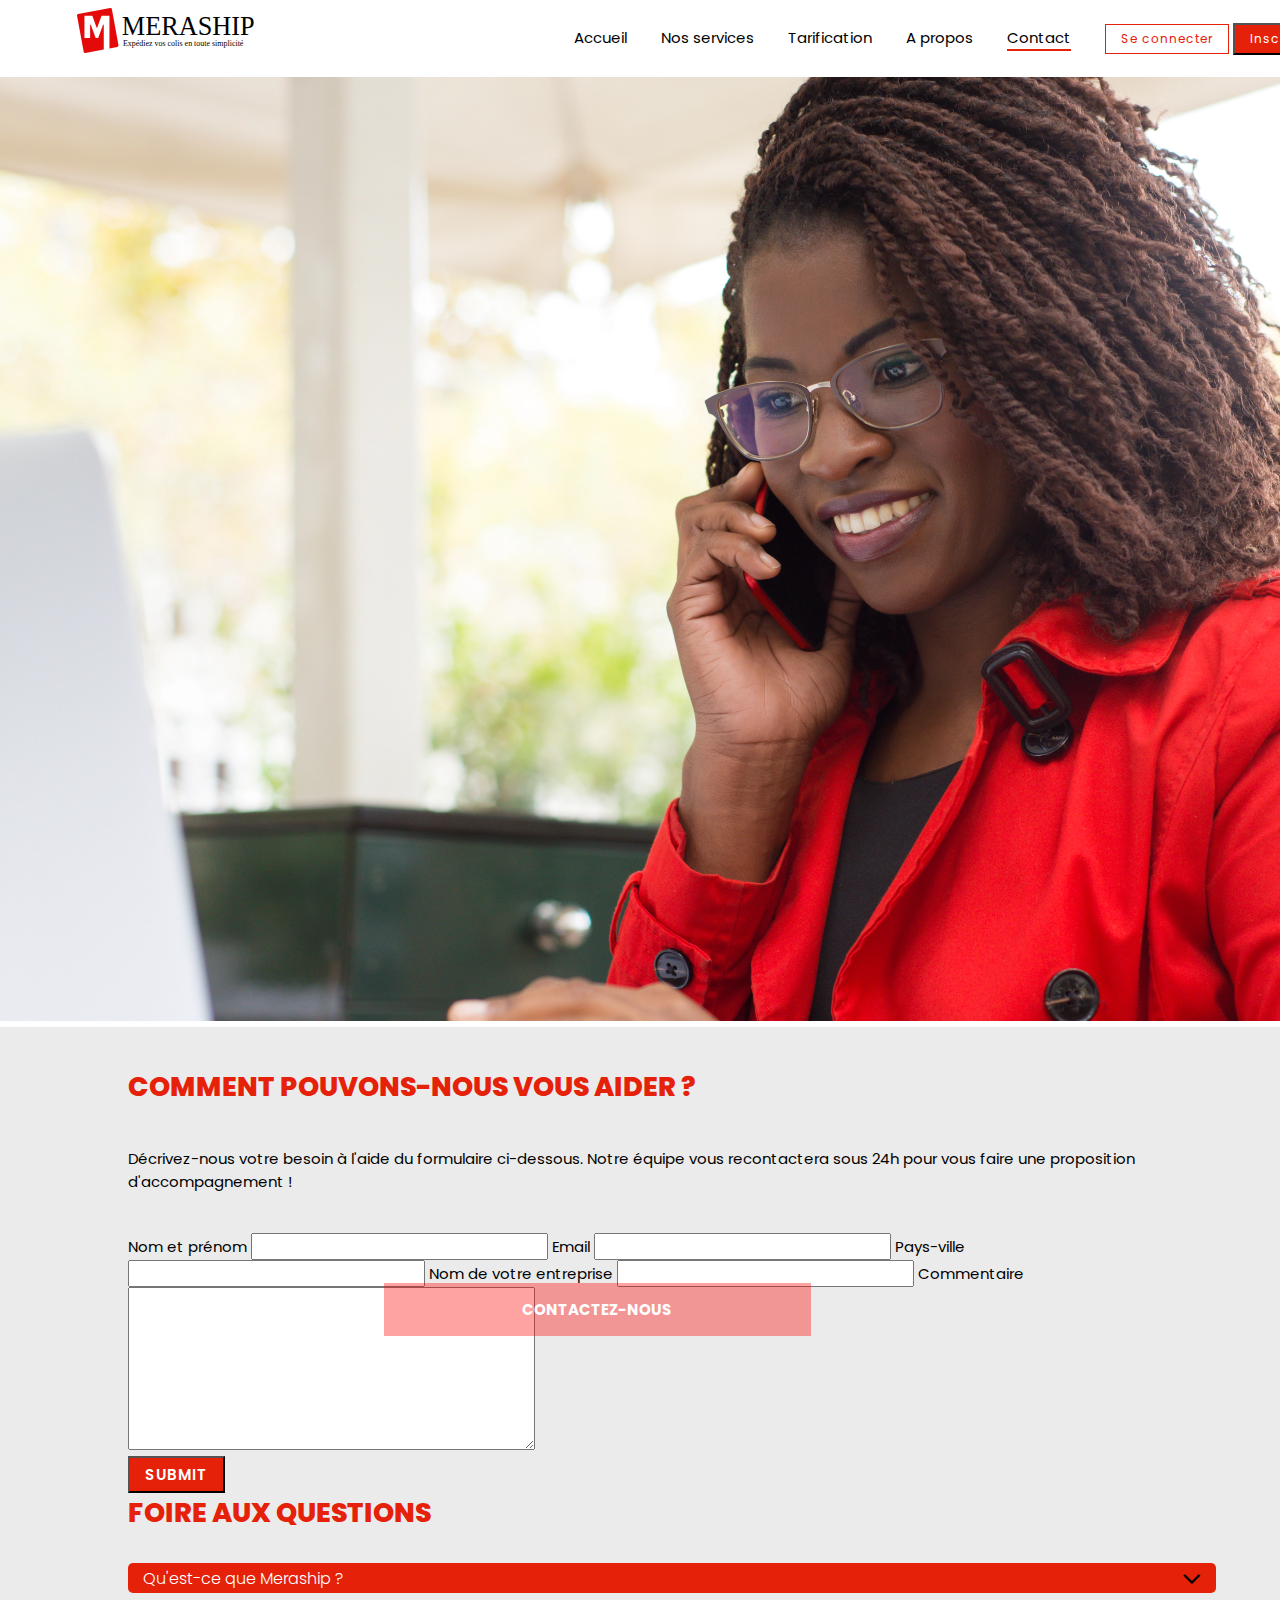
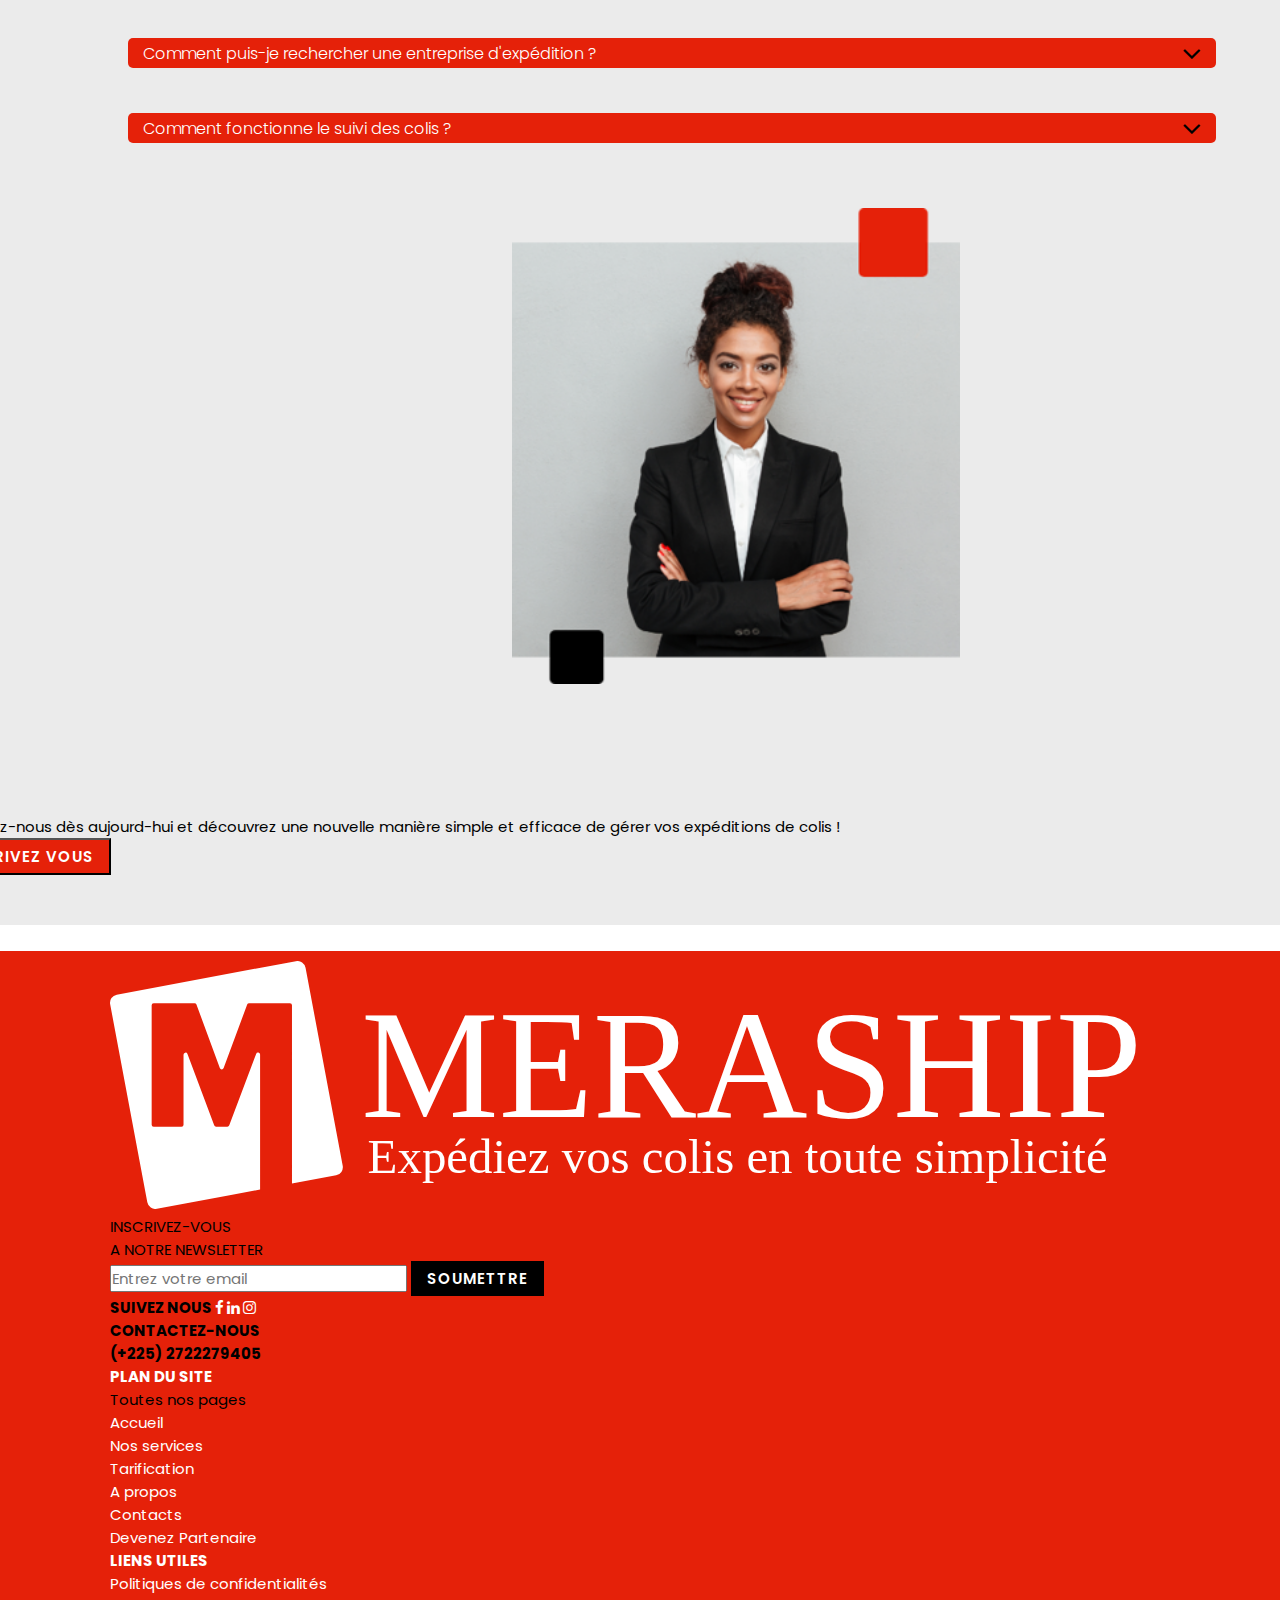
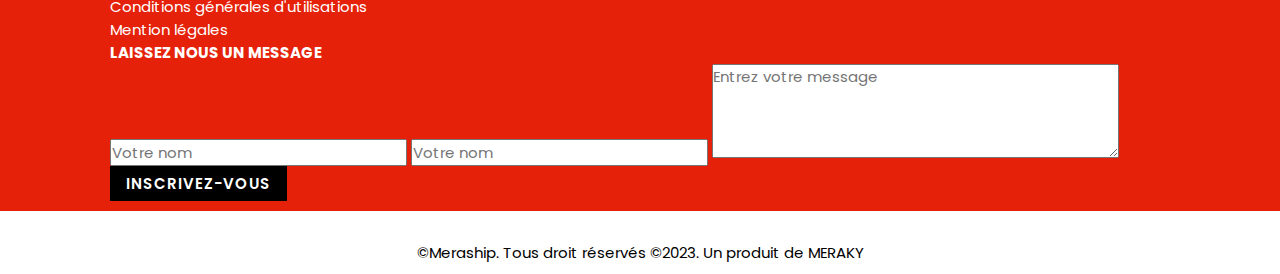
<file: html/contact.html>
<!DOCTYPE html>
<html lang="en">
 <head>
    <meta charset="UTF-8">
    <meta name="viewport" content="width=device-width, initial-scale=1.0">
    
    <!-- Lien bootstrap -->
    <link href="https://cdn.jsdelivr.net/npm/bootstrap@5.3.1/dist/css/bootstrap.min.css" rel="stylesheet" integrity="sha384-4bw+/aepP/YC94hEpVNVgiZdgIC5+VKNBQNGCHeKRQN+PtmoHDEXuppvnDJzQIu9" crossorigin="anonymous">
    
    <!-- Lien font-awesome -->
    <link rel="stylesheet" href="../font-awesome-4.7.0/css/font-awesome.css">
    
    <!-- Fichier css -->
    <link rel="stylesheet" href="../css/style.css">
    
    <!-- Liens des polices -->
    <link rel="preconnect" href="https://fonts.googleapis.com">
    <link rel="preconnect" href="https://fonts.gstatic.com" crossorigin>
    <link href="https://fonts.googleapis.com/css2?family=Poppins:ital,wght@0,200;0,500;0,700;1,100;1,400;1,600;1,800;1,900&display=swap" rel="stylesheet">
    <title>MERASHIP | CONTACT</title>
</head>
<body>

    <div class="">
        <section class="header">
            <!-- Menu de navigation -->
            <nav>
                <a href="../index.html">
                    <img class="logo" src="../img/accueil/logo1_meraship.svg" alt="">
                </a>
                <input type="checkbox" id="check">
                <label for="check" class="icons">
                    <i class="fa fa-bars" id="menu-icon"></i>
                    <i class="fa fa-times" id="close-icon"></i>
                </label>
                <div class="nav-links" id="navLinks">
                    <ul>
                        <li class="active"><a href="../index.html">Accueil</a></li>
                        <li><a href="services.html" >Nos services</a></li>
                        <li><a href="tarification.html">Tarification</a></li>
                        <li><a href="apropos.html">A propos</a></li>
                        <li><a href="contact.html" class="active">Contact</a></li>
                        <li>
                            <button class="btn btn-connexion">Se connecter</button>
                            <button class="btn btn-inscription">Inscription</button>
                        </li>
                    </ul>
                    
                </div>
            </nav>
            
            <!-- Fin de menu de navigation -->
        </section>
    
        <!-- Partie 1: image -->
        <section class="contact-photo">
            <div class="row home-image">
                <img src="../img/contact/photo1.png" alt="">
                <h1 class="image-text">CONTACTEZ-NOUS</h1>
            </div>
        </section>
    
        <!-- Partie 2: body -->
        <section class="image-fond">
            <div class="row bg-gris ">
                <div class="row contenu-text1">
                    <div class="col-lg-4 col-md-8 col-sm-12 ">
                        <h2 class="text-rouge">COMMENT POUVONS-NOUS VOUS AIDER ?</h2>
                    </div>
                </div>
                <div class="row contenu-text1">
                    <div class="col-lg-6 col-md-8 col-sm-12">
                        <p class="">
                            Décrivez-nous votre besoin à l'aide du formulaire ci-dessous. 
                            Notre équipe vous recontactera sous 24h pour vous faire une proposition d'accompagnement !
                        </p>
                    </div>
                </div>
                <div class="row contenu-text1">
                    <div class="col-lg-6 col-md-6 col-sm-12">
                        <form class="form-group" action="">
                            <label class="form-label" for="">Nom et prénom</label>
                            <input type="text" class="form-control">
    
                            <label class="mt-4" for="">Email</label>
                            <input type="text" class="form-control">
    
                            <label class="mt-4" for="">Pays-ville</label>
                            <input type="text" class="form-control">
    
                            <label class="mt-4" for="">Nom de votre entreprise</label>
                            <input type="text" class="form-control">
    
                            <label class="mt-4" for="">Commentaire</label>
                            <textarea class="form-control" name="" id="" cols="30" rows="7"></textarea>
                            <div class="btn-box">
                                <button type="submit" value="submit" class="btn btn-red mt-4 mb-5" name="" > SUBMIT</button>
                            </div>
                        </form>
                    </div>
                    <div class="col-lg-6 col-sm-12 col-md-6">
                        <div class="row mt-3">
                            <h2 class="text-rouge">Foire aux questions</h2>
                            
                            <div class="faq">
                                <div class="question">
                                    <h3>Qu'est-ce que Meraship ?</h3>
                                    <i class="fa fa-angle-down fa-2x"></i>
                                </div>
                                <div class="answer">
                                    <p>
                                        Mérachip est une plateforme en ligne qui facilite la mise en 
                                        relation entre les personnes à la recherche d'une entreprise d'expédition de colis
                                        et les entreprises spécialisé dans ce domaine. Nous vous aidons à trouver la meilleure 
                                        entreprise pour vos besoins spécifiques, en vous permettant de comparer les tarifs. 
                                    </p>
                                </div>
                            </div>
                    
                            <div class="faq">
                                <div class="question">
                                    <h3>Comment puis-je rechercher une entreprise d'expédition ? </h3>
                                    <i class="fa fa-angle-down fa-2x"></i>
                                </div>
                                <div class="answer">
                                    <p>
                                        Mérachip est une plateforme en ligne qui facilite la mise en 
                                        relation entre les personnes à la recherche d'une entreprise d'expédition de colis
                                        et les entreprises spécialisé dans ce domaine. Nous vous aidons à trouver la meilleure 
                                        entreprise pour vos besoins spécifiques, en vous permettant de comparer les tarifs. 
                                    </p>
                                </div>
                            </div>
                    
                            <div class="faq">
                                <div class="question">
                                    <h3>Comment fonctionne le suivi des colis ?</h3>
                                    <i class="fa fa-angle-down fa-2x"></i>
                                </div>
                                <div class="answer">
                                    <p>
                                        Mérachip est une plateforme en ligne qui facilite la mise en 
                                        relation entre les personnes à la recherche d'une entreprise d'expédition de colis
                                        et les entreprises spécialisé dans ce domaine. Nous vous aidons à trouver la meilleure 
                                        entreprise pour vos besoins spécifiques, en vous permettant de comparer les tarifs. 
                                    </p>
                                </div>
                            </div>
                        </div>
                    </div>
                </div>
            </div>
        </section>
    <!--Partie 7:  Notre pied de page -->
    <footer class="footer" >
        <!-- Premier footer -->
        <div class="row first-footer bg-gris">
            <div class="col-lg-6 col-md-6">
                <img src="../img/accueil/footer.png" alt="">
            </div>
            <div class="col-lg-4 col-md-5 contenu">
                <p class="">Rejoignez-nous dès aujourd-hui et découvrez une nouvelle manière simple et efficace de gérer vos expéditions de colis !</p>
                <p><button class="btn btn-red">Inscrivez vous</button></p>
            </div>
        </div>

        <!-- Deuxième footer -->
        <div class="row bg-red ">
            <div class="contenu-text row">
                <!-- Première colonne -->
                <div class="col-xl-3 col-lg-3 col-md-6 col-sm-6">
                    <div class="row">
                        <div class="">
                            <a href="../index.html">
                                <img src="../img/accueil/logo2_meraship.svg" alt="" width="100%">
                            </a>
                        </div>
                        <div class="mt-5 text-white">
                            <p>INSCRIVEZ-VOUS <br>A NOTRE NEWSLETTER</p>
                        </div>
                        <div class="row">
                            <form action="">
                                <input class="form-control form-group" type="text" placeholder="Entrez votre email">
                                <button class="mt-2 btn btn-black">SOUMETTRE</button>
                            </form>
                        </div>
                        <div class="row mt-3 text-white">
                            <div>
                                <h6>SUIVEZ NOUS  
                                    <a href=""><i class="fa fa-brands rounded-circle fa-facebook"></i></a>
                                    <a href=""><i class="fa fa-brands rounded-circle fa-linkedin"></i></a>
                                    <a href=""><i class=" fa fa-brands rounded-circle fa-instagram"></i></a>
                                    </br>
                                    CONTACTEZ-NOUS</br>
                                    <h5>(+225) 2722279405</h5>
                                </h6>
                            </div>
                        </div>
                    </div>
                </div>

                <!-- Deuxième colonne -->
                <div class="col-xl-3 col-lg-3 col-md-6 col-sm-6 px-5 text-white plan-site">
                    <div class="row">
                        <h2>Plan du site</h2>
                        <p>Toutes nos pages</p>
                    </div>
                    <div class="row">
                        <p>
                            <a href="../index.html">Accueil</a> <br> 
                            <a href="services.html">Nos services</a> <br> 
                            <a href="tarification.html">Tarification</a> <br>
                            <a href="apropos.html">A propos</a> <br>
                            <a href="contact.html">Contacts</a> <br> 
                            <a href="">Devenez Partenaire </a>
                        </p>
                    </div>
                    
                </div>

                <!-- Troisième colonne -->
                <div class="col-xl-3 col-lg-3 col-md-6 col-sm-6 ">
                    <div class="row">
                        <h2>Liens Utiles</h2>
                    </div>
                    
                    <div class="row mt-5">
                        <p><a href="">Politiques de confidentialités</a> <br>
                            <a href="">Conditions générales d'utilisations</a> <br> 
                            <a href="">Mention légales</a>
                        </p>
                    </div>
                </div>

                <!-- Cinquième colonne -->
                <div class="col-xl-3 col-lg-3 col-md-6 col-sm-6">
                    <div class="row">
                        <h2>Laissez nous un message</h2>
                    </div>
                    <div class="row">
                        <form action="">
                            <input type="text" placeholder="Votre nom" class="form-control form-group">
                            <input type="text" placeholder="Votre nom" class="form-control form-group mt-2">
                            <textarea name="" id="" cols="30" rows="4" placeholder="Entrez votre message" class="form-control form-group mt-2"></textarea>
                            <button class="btn btn-black mt-3">Inscrivez-vous</button>
                        </form>
                    </div>
                </div>
            </div>
        </div>

        <!-- Troisième footer -->
        <div class="row three-footer">
            <div class="col-12">
                <p> &copy;Meraship. Tous droit réservés &copy;2023. Un produit de MERAKY</p>
            </div>
        </div>
    </footer>
    </div>
    <script src="../js/app.js"></script>
</body>
</html>
</file>
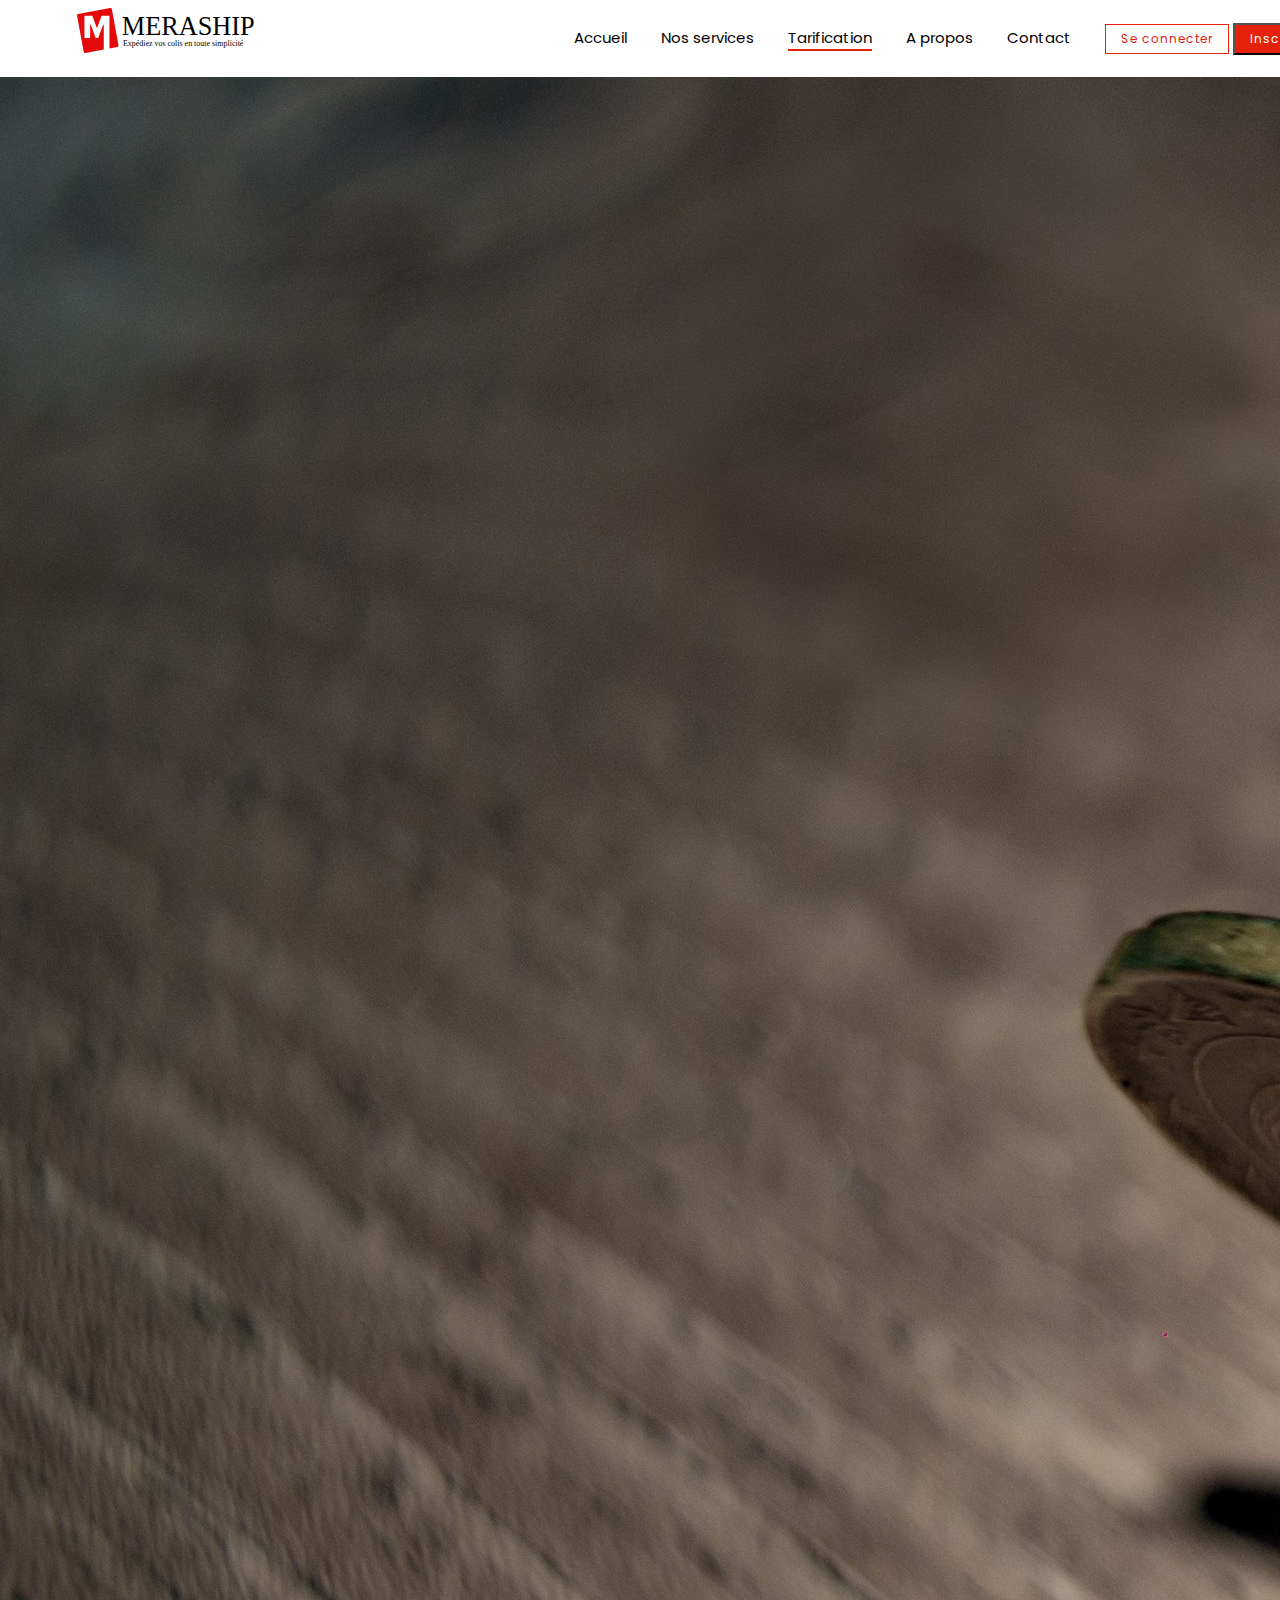
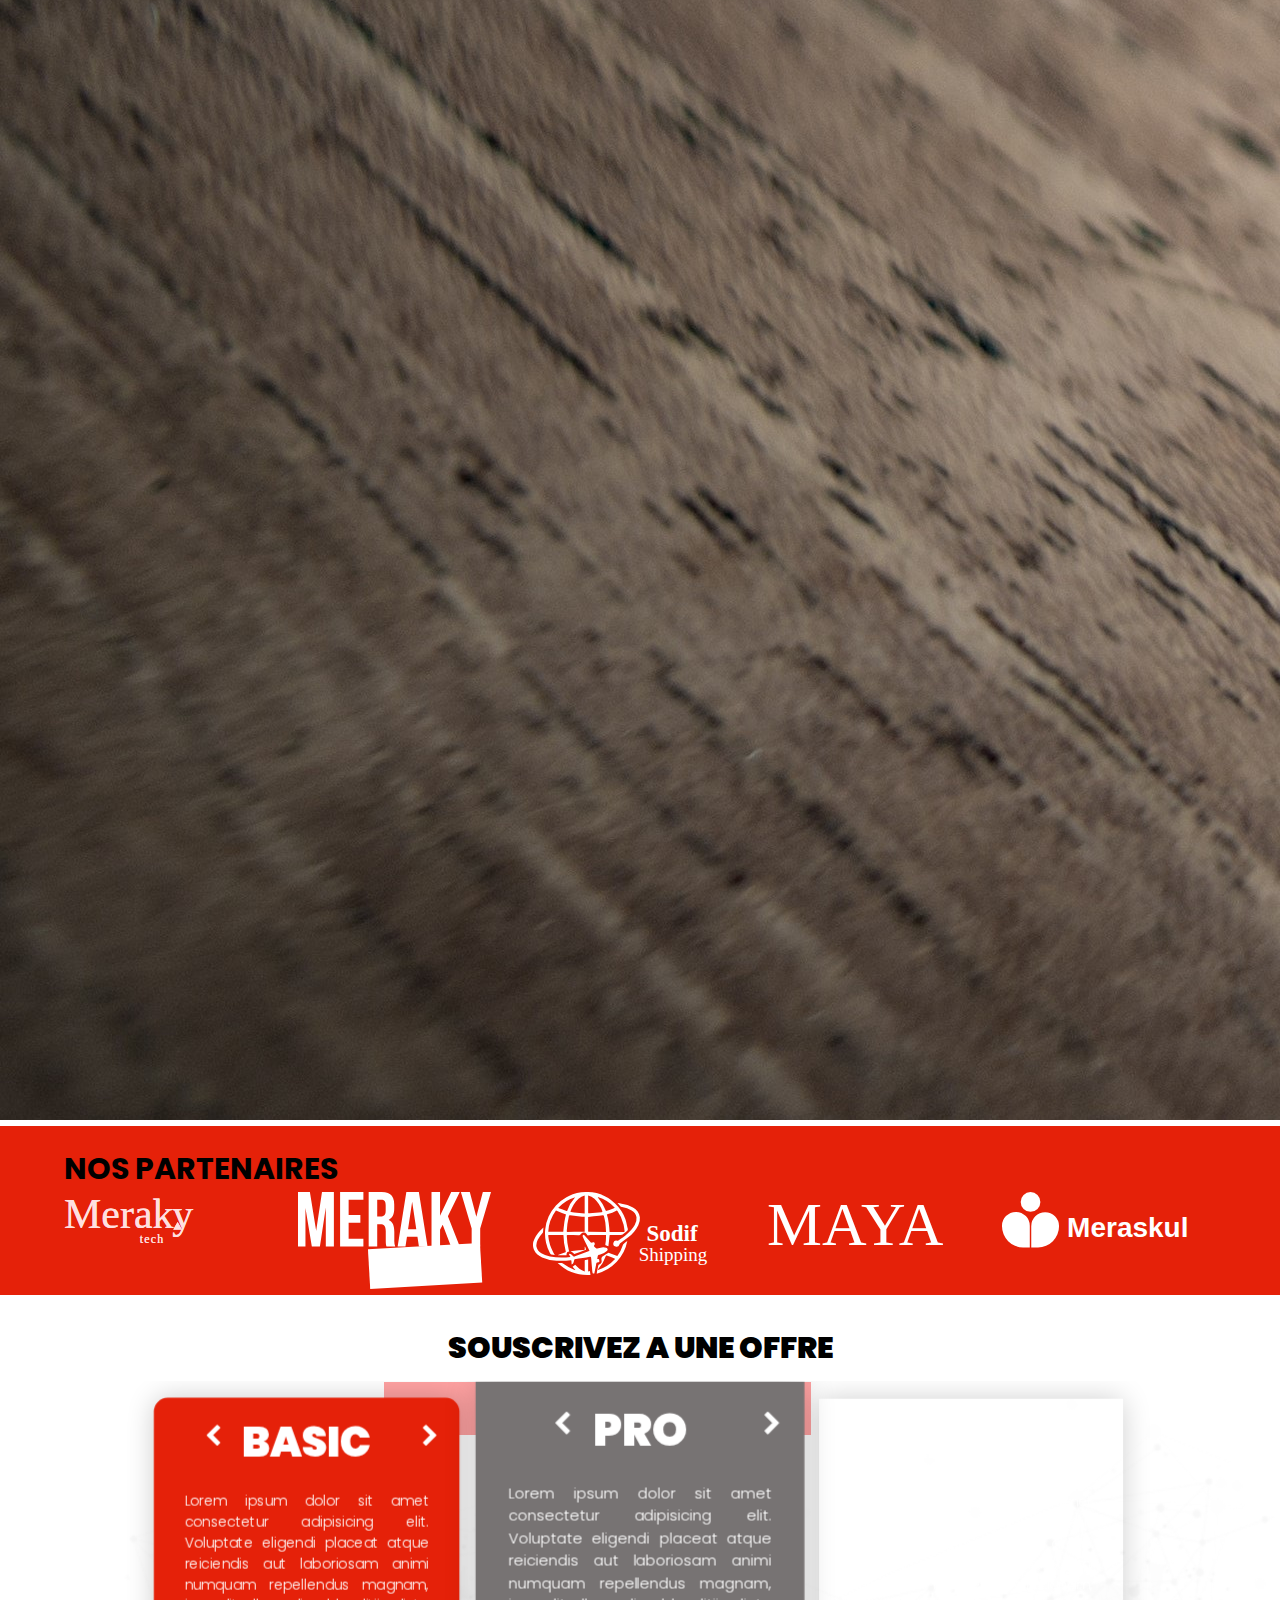
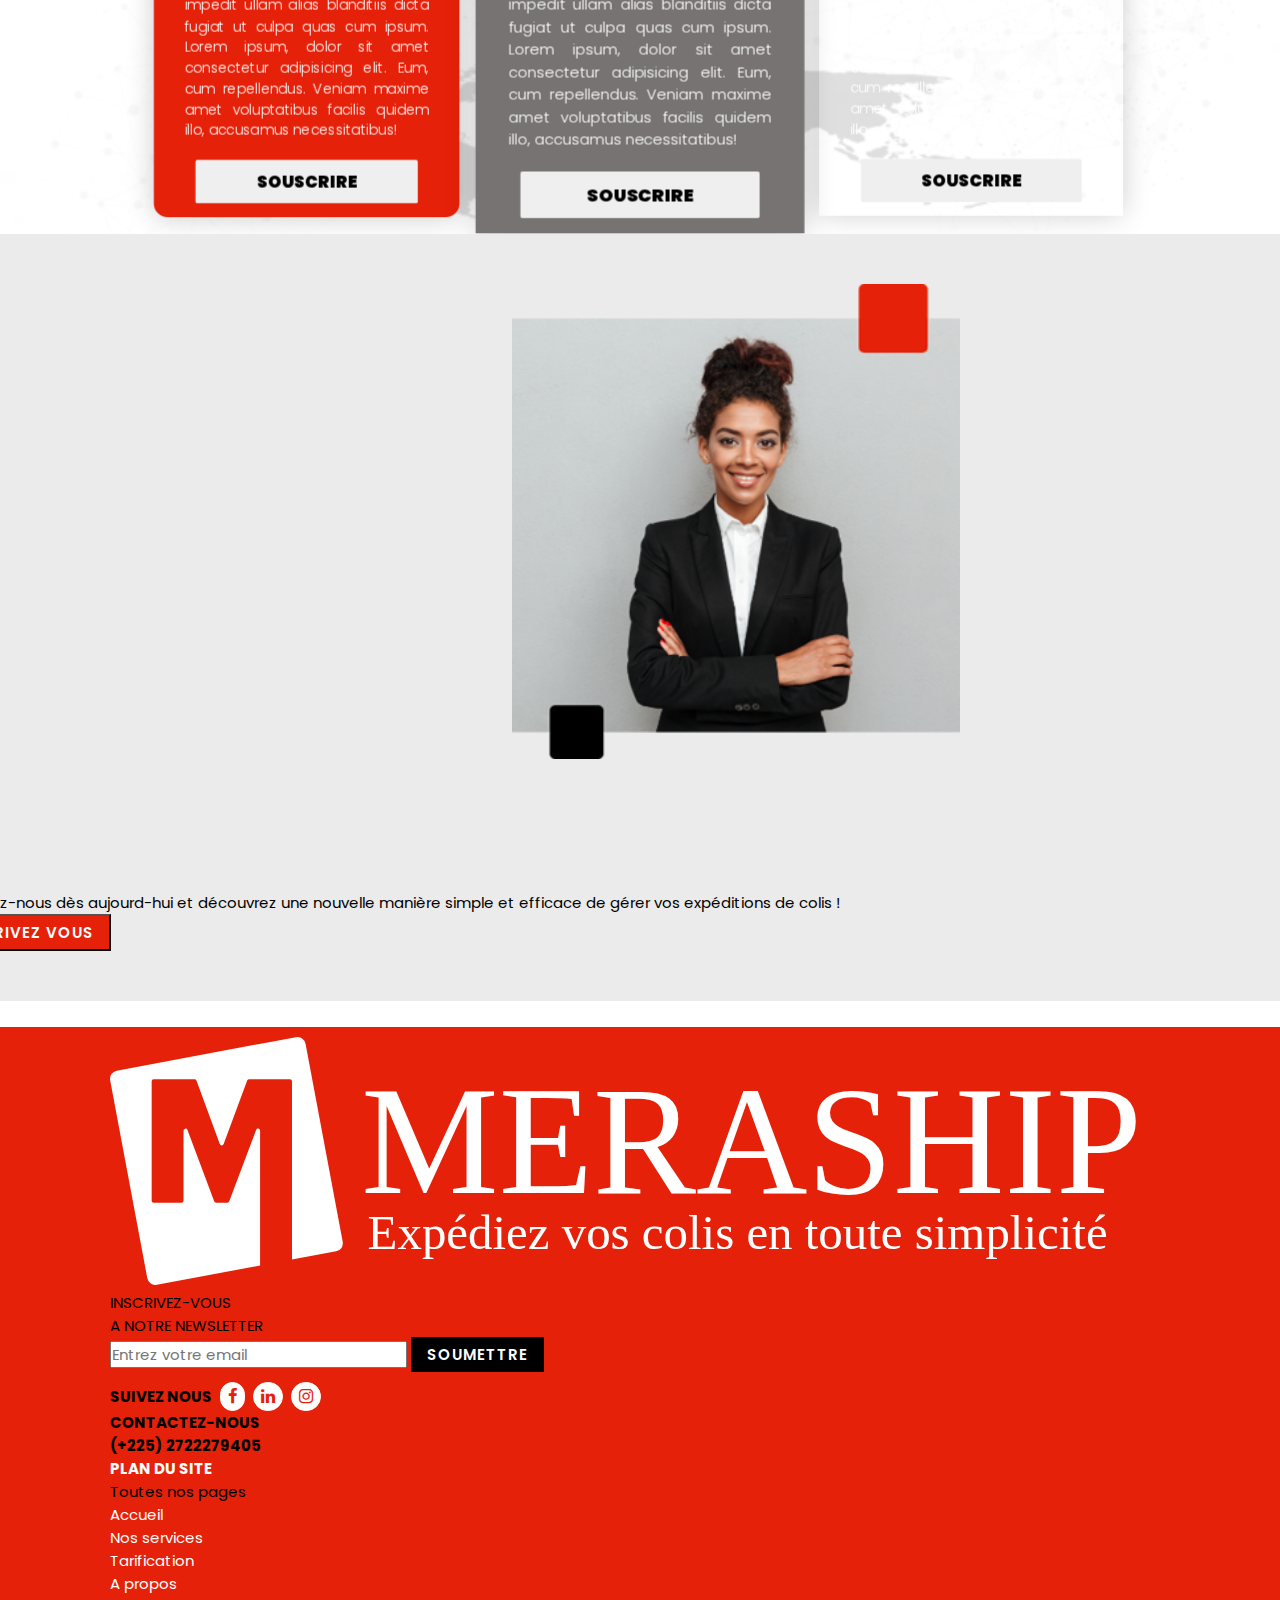
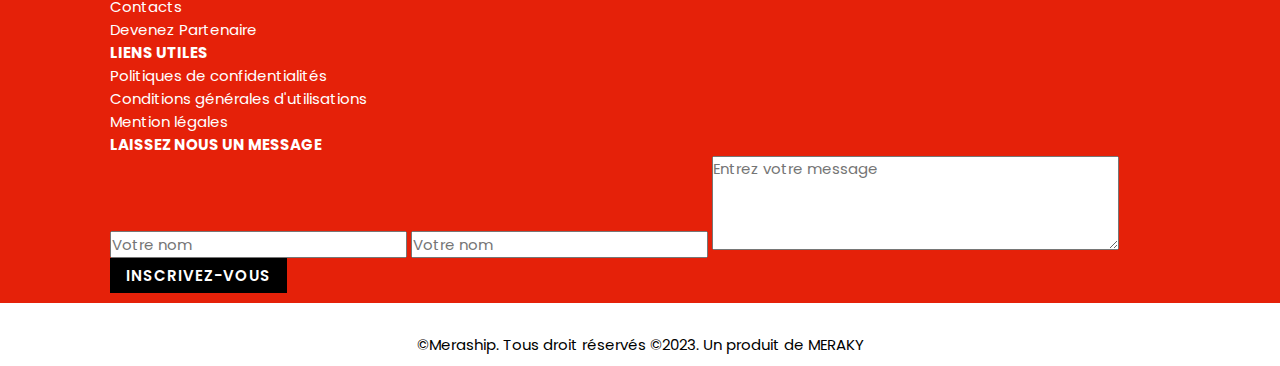
<file: html/tarification.html>
<!DOCTYPE html>
<html lang="en">
<head>
    <head>
        <meta charset="UTF-8">
        <meta name="viewport" content="width=device-width, initial-scale=1.0">

        <!-- Link Swiper's CSS -->
        <link rel="stylesheet" href="https://cdn.jsdelivr.net/npm/swiper@10/swiper-bundle.min.css" />

        
        <!-- Lien bootstrap -->
        <link href="https://cdn.jsdelivr.net/npm/bootstrap@5.3.1/dist/css/bootstrap.min.css" rel="stylesheet" integrity="sha384-4bw+/aepP/YC94hEpVNVgiZdgIC5+VKNBQNGCHeKRQN+PtmoHDEXuppvnDJzQIu9" crossorigin="anonymous">
        
        <!-- Lien font-awesome -->
        <link rel="stylesheet" href="../font-awesome-4.7.0/css/font-awesome.css">
        
        <!-- Fichier css -->
        <link rel="stylesheet" href="../css/style.css">
        
       <title>MERASHIP | TARIFICATION</title>
    </head>
    <body>
        <section class="header">
            <!-- Menu de navigation -->
            <nav>
                <a href="../index.html">
                    <img class="logo" src="../img/accueil/logo1_meraship.svg" alt="">
                </a>
                <input type="checkbox" id="check">
                <label for="check" class="icons">
                    <i class="fa fa-bars" id="menu-icon"></i>
                    <i class="fa fa-times" id="close-icon"></i>
                </label>
                <div class="nav-links" id="navLinks">
                    <ul>
                        <li class="active"><a href="../index.html">Accueil</a></li>
                        <li><a href="services.html" >Nos services</a></li>
                        <li><a href="tarification.html" class="active">Tarification</a></li>
                        <li><a href="apropos.html">A propos</a></li>
                        <li><a href="contact.html">Contact</a></li>
                        <li>
                            <button class="btn-box btn-connexion tc-red btn">Se connecter</button>
                            <button class="btn-inscription btn">Inscription</button>
                        </li>
                    </ul>
                    
                </div>
            </nav>
            <!-- Fin de menu de navigation -->
        </section>
    
        <!-- Partie 1: image -->
        <section class="contact-photo">
            <div class="row home-image">
                <img src="../img/tarif/argent.jpg" alt="">
                <h1 class="image-text">NOS TARIFS</h1>
            </div>
        </section>

        <!-- Partie 2: body -->
        <section class="">
            <div class="row bg-red-partenaires ">
                <div class="col-lg-3 col-sm-12 text-white partenaire">
                    <h3>Nos partenaires</h3>
                </div>
                <div class="col-lg-9 col-sm-12 partenaire">
                    <div class="partenaires-meraship">
                        <a href=""><img src="../img/services/meraky-tech.svg" alt=""></a>
                        <a href=""><img src="../img/services/meraky.svg" alt=""></a>
                        <a href=""><img src="../img/services/sodif.svg" alt=""></a>
                        <a href=""><img src="../img/services/maya.svg" alt=""></a>
                        <a href=""><img src="../img/services/meraskul.svg" alt=""></a>
                    </div>
                </div>
            </div>
        </section>

        <section>
            <div class="row three-footer">
                <h4 class="p-5 text-black">SOUSCRIVEZ A UNE OFFRE</h4>
            </div>
        </section>

        <section class="swiper mySwiper image-fond mb-5">
            <div class="swiper-wrapper">
                <div class="card card-tarif swiper-slide bg-red">
                    <div class="card-title">
                        <h1>Basic</h1>
                        <i id="slide-left" class="fa fa-chevron-left"></i>
                        <i id="slide-right" class="fa fa-chevron-right"></i>
                    </div>
            
                    <div class="card-content">
                        <p class="card-text">
                            Lorem ipsum dolor sit amet consectetur adipisicing elit. 
                            Voluptate eligendi placeat atque reiciendis aut laboriosam animi numquam repellendus magnam,
                            impedit ullam alias blanditiis dicta fugiat ut culpa quas cum ipsum.
                            Lorem ipsum, dolor sit amet consectetur adipisicing elit. Eum, cum repellendus. Veniam maxime amet voluptatibus facilis quidem illo, accusamus necessitatibus!
                        </p>
                        <button class="card-btn">Souscrire</button>
                    </div>
                </div>

                <div class="card swiper-slide bg-gray">
                    <div class="card-title">
                        <h1>Pro</h1>
                        <i id="slide-left" class="fa fa-chevron-left"></i>
                        <i id="slide-right" class="fa fa-chevron-right"></i>
                    </div>
            
                    <div class="card-content">
                        <p class="card-text">
                            Lorem ipsum dolor sit amet consectetur adipisicing elit. 
                            Voluptate eligendi placeat atque reiciendis aut laboriosam animi numquam repellendus magnam,
                            impedit ullam alias blanditiis dicta fugiat ut culpa quas cum ipsum.
                            Lorem ipsum, dolor sit amet consectetur adipisicing elit. Eum, cum repellendus. Veniam maxime amet voluptatibus facilis quidem illo, accusamus necessitatibus!
                        </p>
                        <button class="card-btn">Souscrire</button>
                    </div>
                </div>

                <div class="card swiper-slide bg-dark">
                    <div class="card-title">
                        <h1>Premium</h1>
                        <i id="slide-left" class="fa fa-chevron-left"></i>
                        <i id="slide-right" class="fa fa-chevron-right"></i>
                    </div>
            
                    <div class="card-content">
                        <p class="card-text">
                            Lorem ipsum dolor sit amet consectetur adipisicing elit. 
                            Voluptate eligendi placeat atque reiciendis aut laboriosam animi numquam repellendus magnam,
                            impedit ullam alias blanditiis dicta fugiat ut culpa quas cum ipsum.
                            Lorem ipsum, dolor sit amet consectetur adipisicing elit. Eum, cum repellendus. Veniam maxime amet voluptatibus facilis quidem illo, accusamus necessitatibus!
                        </p>
                        <button class="card-btn">Souscrire</button>
                    </div>
                </div>

            </div>
        </section>

    <!--Partie 7:  Notre pied de page -->
    <footer class="footer" >
        <!-- Premier footer -->
        <div class="row first-footer bg-gris">
            <div class="col-lg-6 col-md-6">
                <img src="../img/accueil/footer.png" alt="">
            </div>
            <div class="col-lg-4 col-md-5 contenu">
                <p class="">Rejoignez-nous dès aujourd-hui et découvrez une nouvelle manière simple et efficace de gérer vos expéditions de colis !</p>
                <p><button class="btn btn-red" >Inscrivez vous</button></p>
            </div>
        </div>

        <!-- Deuxième footer -->
        <div class="row bg-red ">
            <div class="contenu-text row">
                <!-- Première colonne -->
                <div class="col-xl-3 col-lg-3 col-md-6 col-sm-6 text-white">
                    <div class="row">
                        <div class="">
                            <a href="index.html">
                                <img src="../img/accueil/logo2_meraship.svg" alt="" width="100%">
                            </a>
                        </div>
                        <div class="mt-5">
                            <p>INSCRIVEZ-VOUS <br>A NOTRE NEWSLETTER</p>
                        </div>
                        <div class="row">
                            <form action="">
                                <input class="form-control form-group" type="text" placeholder="Entrez votre email">
                                <button class="btn mt-2 btn-black ">SOUMETTRE</button>
                            </form>
                        </div>
                        <div class="row mt-3">
                            <div>
                                <h6>SUIVEZ NOUS  
                                    <a href=""><i class="fa social-icon fa-brands fa-facebook"></i></a>
                                    <a href=""><i class="fa social-icon fa-brands fa-linkedin"></i></a>
                                    <a href=""><i class=" fa social-icon fa-brands fa-instagram"></i></a>
                                    </br>
                                    CONTACTEZ-NOUS</br>
                                    <h5>(+225) 2722279405</h5>
                                </h6>
                            </div>
                        </div>
                    </div>
                </div>

                <!-- Deuxième colonne -->
                <div class="col-xl-3 col-lg-3 col-md-6 col-sm-6 px-5 text-white plan-site">
                    <div class="row">
                        <h2>Plan du site</h2>
                        <p>Toutes nos pages</p>
                    </div>
                    <div class="row">
                        <p>
                            <a href="../index.html">Accueil</a> <br> 
                            <a href="services.html">Nos services</a> <br> 
                            <a href="tarification.html">Tarification</a> <br>
                            <a href="apropos.html">A propos</a> <br>
                            <a href="contact.html">Contacts</a> <br> 
                            <a href="">Devenez Partenaire </a>
                        </p>
                    </div>
                    
                </div>

                <!-- Troisième colonne -->
                <div class="col-xl-3 col-lg-3 col-md-6 col-sm-6 ">
                    <div class="row">
                        <h2>Liens Utiles</h2>
                    </div>
                    
                    <div class="row mt-5">
                        <p><a href="">Politiques de confidentialités</a> <br>
                            <a href="">Conditions générales d'utilisations</a> <br> 
                            <a href="">Mention légales</a>
                        </p>
                    </div>
                </div>

                <!-- Cinquième colonne -->
                <div class="col-xl-3 col-lg-3 col-md-6 col-sm-6">
                    <div class="row">
                        <h2>Laissez nous un message</h2>
                    </div>
                    <div class="row">
                        <form action="">
                            <input type="text" placeholder="Votre nom" class="form-control form-group">
                            <input type="text" placeholder="Votre nom" class="form-control form-group mt-2">
                            <textarea name="" id="" cols="30" rows="4" placeholder="Entrez votre message" class="form-control form-group mt-2"></textarea>
                            <button class="btn mt-3 btn-black">Inscrivez-vous</button>
                        </form>
                    </div>
                </div>

            </div>
            
        </div>

        <!-- Troisième footer -->
        <div class="row three-footer">
            <div class="col-12">
                <p> &copy;Meraship. Tous droit réservés &copy;2023. Un produit de MERAKY</p>
            </div>
        </div>
    </footer>
    
  <script src="../js/app.js"></script>

  <!-- Swiper JS -->
  <script src="https://cdn.jsdelivr.net/npm/swiper@10/swiper-bundle.min.js"></script>

  <!-- Initialize Swiper -->
  <script>
    var swiper = new Swiper(".mySwiper", {
      effect: "coverflow",
      grabCursor: true,
      centeredSlides: false,
      slidesPerView: "auto",
      coverflowEffect: {
        rotate: 0,
        stretch: 0,
        depth: 100,
        modifier: 1,
        slideShadows: false,
      },
      pagination: {
        el: ".swiper-pagination",
        clickable:true
      },
    });
  </script>

</body>
</html>
</file>
<file: css/style.css>
@import url('https://fonts.googleapis.com/css2?family=Poppins:ital,wght@0,100;0,200;0,300;0,400;0,500;0,700;0,800;0,900;1,200;1,300;1,500;1,600;1,700&display=swap');
html{
    scroll-behavior:smooth;
}

*{
    margin: 0;
    padding: 0;
    font-family:  'poppins', sans-serif;
    font-size: 15px;
}

:root{
    --color-gris: #EBEBEB;
    --color-black: #000000;
    --color-white:#FFFFFF;
    --color-red:#E52109;

}

.tc-red{
    color: var(--color-red);
}

.bg-red{
    background-color:var(--color-red);
}
.bg-gris{
    background-color:var(--color-gris);
}
.bgd-dark{
    background-color: var(--color-black)
}
.partner{
    background-color: var(--color-gris);
}
.partner-logo{
    display: grid;
    gap: 5%;
    grid-template-columns: repeat(5, 1fr);
    margin: 50px 0;
}

.partner-logo a img{
    width: 100%;
    object-fit: cover;
    margin-top: 30px;
}

/*Propriété générale du site
===================================== */
.top-down{
    position: relative;
    left: 90%;
    width: 40px;
    height: 40px;
    bottom: 10px;
    background: var(--color-white);
    border-radius: 5px;
    box-shadow: 1px 2px rgba(32, 31, 31, 0.5);
    padding-left: 8px;
    overflow: hidden;
    transition: .5s;
    cursor: pointer;
}  
.top-down i{
    font-size: 35px;
    color: var(--color-red);
    z-index: 10;
} 
/* 
.top-down::before{
    content: '';
    position: absolute;
    top: 0;
    left: 0;
    width: 0;
    height: 100%;
    color: var(--color-white);
    background-color: var(--color-black);
    z-index: 1;
}
.top-down:hover::before{
    width: 100%;
} */

.top-down:hover{
    color: var(--color-white);
}





/* .top-down:hover{
    background-color: rgba(21, 21, 21, 0.3);
    backdrop-filter:blur(20px);
    bottom: 30px;
} */

.btn{
    padding: 5px 15px;
    letter-spacing: 1px;
    position: relative;
    z-index: 1;
}

/*Les bouton de fond rouge et de text blanc*/
.btn-red{
    text-transform: uppercase;
    font-weight: 600;
    background-color: var(--color-red);
    color: var(--color-white);
}

.btn-red:hover{
    color: var(--color-red);
    border: 1px solid var(--color-red);
}

/*Les bouton de fond noir et de text blanc*/
.btn-black{
    text-transform: uppercase;
    font-weight: 600;
    background-color: var(--color-black);
    color: var(--color-white);
    border: 1px solid var(--color-black);
}

.btn-black:hover{
    border: 1px solid var(--color-black);
}

/*bouton inscription*/
.btn-inscription{
    background-color: var(--color-red);
    color: var(--color-white);
    font-size: 12px;
}

.btn-inscription:hover{
    color: var(--color-red);
    border: 1px solid var(--color-red);
}

/*bouton connexion*/
.btn-connexion{
    background-color: var(--color-white);
    color: var(--color-red);
    border: 1px solid #E52109;
    font-size: 12px;
}

.btn-connexion:hover{
    color: var(--color-white);
}
 
.btn-inscription::before,
.btn-red::before{
    content: '';
    position: absolute;
    top: 0;
    left: 0;
    width: 0;
    height: 100%;
    color: var(--color-red);
    background-color: var(--color-white);
    z-index: -2;
    border-radius: 4px;
    transition: .5s;
}

.btn-black::before{
    content: '';
    position: absolute;
    top: 0;
    left: 0;
    width: 0;
    height: 100%;
    border-radius: 5px;
    overflow: hidden;
    background-color: var(--color-white);
    color: var(--color-black);
    transition: .5s;
    z-index: -1;
}

.btn-connexion::before{
    content: '';
    position: absolute;
    top: 0;
    left: 0;
    width: 0;
    height: 100%;
    color: var(--color-white);
    background-color: var(--color-red);
    z-index: -2;
    border-radius: 4px;
    transition: .5s;
}

.btn:hover::before,
.btn-black:hover::before,
.btn-connexion:hover::before{
    width: 100%;
}

/*S'applique aux texts gras en rouge se trouvant sur les pages*/
.text-rouge{
    color: var(--color-red);
    font-weight: 800;
    text-transform: uppercase;
    font-size: 1.8em;
}

/*S'applique aux texts gras en noir se trouvant sur les pages*/
.text-black{
    color: var(--color-black);
    font-weight: 900;
    text-transform: uppercase;
    font-size: 2em;
}

/*Permet de centrer le text de tout le site*/
.contenu-text{
    padding: 10px 90px;
    margin: 20px;  
}
.contenu-text1{
    padding: 40px 5% 0px 10%;
}

@media (max-width:760px) {
    .contenu-text{
        padding: 10px 30px 20px 10px;
    }
    .contenu-text1{
        padding: 40px 5% 0px 10%;
    }
}
@media (min-width:2000px) {
    .contenu-text, .contenu-text1{
        padding: 2% 20% 0 20%;
    }
}

/*S'applique aux text de fond rouge se trouvant sur les images des pages services et contacts*/
.image-text{
    position: absolute;
    margin: 20% 30%;
    padding: 15px;
    text-transform: uppercase;
    color: var(--color-white);
    background-color: rgba(255, 0, 0, 0.363);
    text-align: center;
    font-weight: bolder;
    width: 31%;
}

.text-top{
    margin-top: 20%;
}

/*Page accueil de notre site
===================================== */

/*Menu de notre site*/
nav{
    display: flex;
    position: fixed;
    top: 0;
    left: 0;
    width: 100%;
    padding:0% 6%;
    align-items: center;
    justify-content: space-between;
    z-index: 100;
    background-color:var(--color-white);
    backdrop-filter: blur(50px);

}

/* Effet de transparence au déroulement du menu */
nav.sticky{
    background-color: rgba(254, 254, 254, .8);
}

/* Logo_meraship de notre menu */
nav .logo{
    width: 80%;
    margin-bottom: 10px;
}

.nav-links{
    flex: 1;
    text-align: right;
}

.nav-links ul li {
    list-style: none;
    display: inline-block;
    padding: 1.5rem 1rem;
}

@media (min-width: 2000px) {
    .nav-links ul li {
        padding: 2rem 3rem;
    }
}

.nav-links ul li a{
    color: black;
    text-decoration: none;
    font-size: 15px; 
}

.nav-links ul li a::after, 
.nav-links ul li a.active::after{
    content: '';
    width: 0;
    height: 2px;
    background-color: var(--color-red);
    display: block;
    margin: auto;
    transition: .5s;
}

.nav-links ul li a.active::after, 
.nav-links ul li a:hover::after{
    width: 100%;
}

/*S'applique aux icones du responsive du menu*/

#check{
    display: none;
}
.icons, #check{
    display: none;
    font-size: 1.8rem;
    cursor: pointer;
    position: absolute;
    right: 15%;
    top: 15px;
}


/*Responsivité du menu déroulant
===================================== */

/*Responsivité du menu déroulant*/

@media (max-width:1170px) {

    .icons{
        display: inline-block;
    }
    
    #check:checked~.icons #menu-icon,.icons #close-icon{
        display: none;
    }

    #check:checked~.icons #close-icon{
        display: inline-block;
    }

    .nav-links{
        width: 100%;
        height: 0;
        overflow: hidden;
        background-color: rgba(255, 255, 255, 0.99);
        backdrop-filter: blur(50px);
        position: absolute;
        top: 100%;
        left: 0;
        line-height: 0px;
        text-align: center;
        transition: .5s ease;        
    }

    .nav-links ul{
        padding: 25px;
    }

    #check:checked~.nav-links{
        height: 20em;
        z-index: 100;
    }

    nav img{
        margin-top: 20px;
    }
   
    .nav-links ul li {
        display: block;
        padding: 1rem 1rem;
        margin-bottom: 5px;
        line-height: 1px;
    }

    /* .nav-links ul li a{
        color: var(--color-white);
    } */

    .nav-links ul li a::after, 
    .nav-links ul li a.active::after{
       display: none;
    }

    .nav-links ul li a.active{
        color: var(--color-red);
       
    }    
}

@media all and (min-width: 800) and (max-width: 1300) {
    .nav-links ul li button{
        display: block;
        margin-left: 100px;
        margin-top: 16px;
        width: 150px;
    }
}

/******* Slide d'image ******/
/*Pour les elements de text*/
.carousel-caption{
    bottom: 60px;
    text-align: left;
    width: 50%;
}

.carousel-caption h1{

   font-size: 48px;
    text-transform: uppercase;
    font-weight: 900;
    letter-spacing: 1px;
    line-height: 75px;
    margin-top: 25px;
    background-color: rgba(255, 0, 0, 0.5);
    padding: 4px 10px;
}

.carousel-caption p{
    width: 70%;
    font-size: 15px;
    color: var(--color-black);
    text-shadow:1px 1px  rgb(223, 223, 223, .5);
    margin-top: 10px;
    margin-bottom: 40px;
    font-weight: 400;
}

.carousel-caption a{
    position: relative;
    background-color: red;
    color: white;
    padding: 15px 35px;
    font-size: 1.1em;
    font-weight: 600;
    text-decoration: none;
    border: 1px solid red;
    border-radius: 3px;
    text-transform: uppercase;
    z-index: 2;
}

/* .carousel-caption a:hover{
    color: red;
}

.carousel-caption a::before{
    content: '';
    position: absolute;
    top: 0;
    left: 0;
    width: 0;
    height: 100%;
    background-color: var(--color-white);
    border-radius: 4px;
    transition: .5s;
    z-index: 1;
}

.carousel-caption a:hover::before{
    width: 100%;
} */

@media (min-width:2300px) {
   
    .carousel-caption{
        display: block;
    }
}

@media (min-width:1500px) {
   
    .carousel-caption{
        width: 60%;
        top: 25%;
    }
}

/* @media (max-width:1220px) {
   
    .carousel-caption{
        width: 60%;
    }
} */

@media (max-width:1094px ) {
    .carousel-caption h1{
       font-size: 40px;
       line-height: 50px;
   }
}


@media (max-width:938px ) {
     .carousel-caption h1{
        position: absolute;
        bottom: 160px;
        max-width: 150%;
        letter-spacing: 3px;
        font-size: 30px;
        line-height:3rem;
    }
}

/* @media (max-width:830px) {
    .carousel-caption{
        margin-top: 50%;
        width: 70%;
    }
} */

@media (max-width:800px) {
    
    .carousel-caption {
        margin-top: 10%;
        width: 70%;
    }

    .carousel-caption h1{
        bottom: 110px;
        line-height: 1.5em;
    }

    .carousel-caption p{
        margin-top: 100px;
        margin-bottom: 15px;
    }
}

@media (max-width:700px) {

    .carousel-caption {
        margin-top: 10%;
        width: 70%;
    }

    .carousel-caption h1{
        font-size: 22px;
        bottom: 60px;
        line-height: 1.5em;
    }

    .carousel-caption p{
        margin-top: 200px;
        margin-bottom: 0px;
        width: 100%;
    }

    .carousel-caption a{
        position: absolute;
        top: 100%;
        padding: 5px 10px;
        font-size: 15px;
    }
}

@media (max-width:500px) {
    .carousel-caption {
        width: 70%;
        margin-top:10% ;
    }
    .carousel-caption h1{
        bottom: 0px;
        font-size: 17px;
        line-height: 1.5em;
    }

    .carousel-caption a{
        position: absolute;
        top: 100%;
        padding: 4px 10px;
        font-size: 12px;
    }

    .carousel-caption p{
        visibility: hidden;
    }
}

@media (max-width:382px) {
    .carousel-caption h1{
        bottom: 0px;
        font-size: 12px;
        line-height: 19px;
    }
}

.carousel-indicators .nav-btn{
    width: 20px;
    height: 0px;
    background: #fff;
    border-radius: 50px;
    cursor: pointer;
    box-shadow: 0 0 2px rgba(255, 255, 255, 0.5);
    transition: 0.3s ease;
    transform: scale(0.6);
    opacity: 1;
}

.carousel-indicators .nav-btn.active{
    background-color: red;
}

.carousel-indicators .nav-btn:not(:last-child){
    margin-right: 10px;
}

.carousel-indicators .nav-btn:hover{
    transform: scale(.8);
}

.home-image{
    margin-top: 75px;
}

/* Image tracé gauche sur le contenu apres le slide */
.after-slide{
    background-image: url("../img/accueil/trace-gauche.png");
    background-repeat: no-repeat;
    background-size: 8%;
}

/* Image tracé droit sur le contenu apres le slide */
.after-slide-row{
    background-image: url("../img/accueil/trace-droit.png");
    background-repeat: no-repeat;
    background-size: 10%;
    background-position-x: 98%;
    background-position-y: 100%;
}

/* Image du soleil sur le contenu apres le slide */
.after-slide-content{
    background-image: url("../img/accueil/soleil.png");
    background-repeat: no-repeat;
    background-size: 5%;
    background-position-x: 98%;
}

.after-slide-text{
    border-left: 3px solid var(--color-red);

}
.after-slide-text .border-left{
    padding-left: 10px;
    color: var(--color-white);
}

/* .after-slide-text::before{
    content:'';
    position: absolute;
    width: 1.1rem;
    height: 1.1rem;
    background-color: var(--color-red);
    border-radius: 50px;
    flex-wrap: wrap;
} */

/*S'applique aux icones se au bas des slides d'images ; sur le fond noir*/
.accueil-icone{
    font-size: 28px;
    color: var(--color-red);
    margin-left: 50px;
} 

/* image de fond */
.image-fond{
    background-image: url('../img/accueil/fond-img.png');
    background-size: cover;
}
/*----Section pourquoi choisir Méraship----*/

.list-choix{
    position: relative;
    left: 40px;
}

@media (max-width:760px) {
    .list-choix{
        left: 0px;
    }  
}

.all-content{
    display: flex;
    justify-content: center;
    align-items:start;
    color: var(--color-white);
}

.all-content .content-left{
    background-color: var(--color-red);
    padding: 30px 20px 21% 20px;
    text-decoration: underline;
    border-radius: 4px;
    max-height: 150px;
}

@media (min-width:560px) and (max-width:992px){
    .all-content .content-left{
        padding-bottom: 8%;
    }
}

@media (min-width:1402px){
    .all-content .content-left{
        padding-bottom: 40px;
    }

}

.all-content .content-right{
    background-color: var(--color-black);
    padding: 20px;
    border-radius: 4px;
}

.content-right span, .content-right p{
    font-size: 16px;
}

.content-right span{
    font-weight: 600;
}

.img-content img, .vidéo-content img{
    object-fit: fill;
    width: 100%;
}

@media (min-width:3000px) {
    .img-content img, .vidéo-content img{
        max-width: 50%;
    }
}

@media (max-width:990px) {
    .img-content, .vidéo-content{
        visibility: hidden;
        position: absolute;
        right: 20px;
    }
}
/*----Section comment ça marche----*/

.list-style li, .list-style li p{
    list-style-type: square;
    font-weight: 500;
    font-size: 20px;
    color: var(--color-red);
    margin: 15px 0;

}

.list-style li{
    color: var(--color-black); 
}
.list-style li p::after{
    content: '';
    width: 12%;
    height: 3px;
    background-color: var(--color-red);
    display: block;
    margin: 0;
}

.list-style p{
    font-size: 16px;
}


/* .partner{
    display: flex;
}

.partner .partner-logo{
    display: flex;
    object-fit: fill;
} */




@media screen and (max-width:760px) {
    .partner-logo img{
        width: 100%;
    }
}


/* section ce qu'ils disent de nous */
.swipe-home{
    width: 100%;
}

.swiper-wrapper-home{
    display: flex;
    align-items: center;
    justify-content: center;
}

.card-home{
    width: 20em;
    height: 95%;
    background-color: var(--color-red);
    box-shadow: 0 0 2em rgba(0, 0, 0, .2);
    padding: 1rem 1em;
    display: flex;
    align-items: center;
    flex-direction: column;
    margin: 0 1em;
    z-index: 1;
    border-radius: 5px;
    color: white;
    position: relative;
    transition: .5s;
}

.card-home::after{
    content: '';
    position: absolute;
    top: 0;
    width: 100%;
    height: 100%;
    background-color: var(--color-black);
    transform: translate(-8px, -8px);
    border-radius: 5px;
    z-index: -2;
}


.card-content-home .avis-client{
    margin: 1.2em;
    color: white;
    margin-bottom: 10px;
    font-size: 13px;
}

.card-icon  img{
    position: relative;
    right: 100px;
    font-size: 40px;
    color: var(--color-red);
    transform: translate(100px, 50px);
    opacity: .8;
    z-index: 0;
}

.card-content-home {
    background-image: url("../img/accueil/double-cote.png");
    background-repeat: no-repeat;
    background-position-y:10px ;
}

.card-content-home .info-client{
    margin-top: 10px;
    display: flex;
    align-items: center;
    justify-content: center;
}

.info-client img{
    position: relative;
    left: 10%;
    width: 70%;
}

.info-client p{
    margin-top: 30px;
    font-size: 10px;
    position: relative;
    right: 30px;
}

.info-client .icon{
    position: relative;
    left: 60px;
    width: 35px;
    height: 5px;
    background-color: var(--color-white);
    border-radius: 10px;
}

@media (max-width:1100px) {
    .swiper-wrapper-home{
        display: block;
    }

    .card-home{
        margin-bottom: 20px;
        width: 45em;
    }

    .info-client img{
        width: 30%;
    }
}

@media (max-width:930px) {
    .card-home{
        width: 30em;
    }

    .info-client img{
        width: 30%;
    }
}

@media (max-width:560px) {
    .card-home{
        width: 25em;
    }
}

@media (max-width:465px) {
    .card-home{
        width: 15em;
    }

    .info-client img{
        width: 40%;
    }
}



/*Footer*/


/* S'applique à tous les liens de notre site */
footer a{
    list-style: none;
    text-decoration: none;
    color: var(--color-white);
}
footer a:hover{
    color: var(--color-white);
}

/*S'appllique aux texts plan du site, liens utiles et laissez nous un msg*/
footer h2{
    font-size: 1rem;
    text-transform: uppercase;
    font-weight:bolder;
    overflow: hidden;
    color: var(--color-white);
}

/* S'applique aux bouton soumettre et inscrivez-vous de notre footer */

/* S'applique au icones de resaux sociaux */
footer .social-icon{
    position: relative;
    padding: 5px 7px;
    color: var(--color-red);
    background-color: var(--color-white);
    border: 1px solid var(--color-white);
    border-radius: 40px; 
    margin-top: 10px;
    margin-left: 5px;
    font-size: 1.1rem;
    transform: .8s ease-in;
}

footer .social-icon:hover{
    background-color: transparent; 
    color: var(--color-white);
    transition: 2s;
    transform: scale(.9);
}

/* S'applique à l'img du footer 1 */
.first-footer img{
    width: 35%;
    margin: 50px 0px 50px 40%;
}
.first-footer .contenu{
    margin: 2% 0 2% 0 ;
    padding: 50px 0;
    position: relative;
    left: -5%;
}
.three-footer {
    margin-top: 20px;
    padding: 10px;
    text-align: center;
}

@media (max-width:769px) {
    .plan-site{
        margin-left: -35px;
        margin-top: 15px;
    }
    .first-footer img{
        margin-left: 25%;
    }

    .first-footer .contenu{
        padding: 1% 20%;
        position: relative;
    }

}

/*Page Service de notre site
===================================== */

.partenaires-meraship{
    display: grid;
    grid-template-columns: repeat(5, 1fr);
    gap: 20px;
}

.partenaires-meraship a img{
    width: 90%;
}

/*S'applique au bloc de fond rouge avec les logos des partenaires*/

.bg-red-partenaires{
    background-color: var(--color-red);
    padding: 20px 5% 0 5%;
}

.bg-red-partenaires h3{
    font-size: 2rem;
    text-transform: uppercase;
}

@media (max-width:576px) {
    .bg-red-partenaires{
        display: flex;
    }
    .bg-red-partenaires img{
        width: 100px;
        margin: 0 30%;
        display: inline-flex;
    }
}



/*Page Tarif de notre site
===================================== */

/* Effet sur les textes basic, pro et premium */
.text-bolder{
    font-weight: bolder;
    font-size: 50px;
}


/* Effet sur les textes basic, pro et premium */
.text-bolder{
    font-weight: bolder;
    font-size: 50px;
}

.swipe{
    width: 100%;
}

.swiper-wrapper{
    display: flex;
    align-items: center;
    justify-content: center;
}

.card{
    width: 20em;
    height: 95%;
    box-shadow: 0 0 2em rgba(0, 0, 0, .2);
    padding: 1rem 1em;
    display: flex;
    align-items: center;
    flex-direction: column;
    margin: 0 1em;
    z-index: 1;
}

.bg-gray{
    background-color: #777373;
}

.card-tarif{
    border-radius: 1em;
    font-size: 1rem;
    
}

.card-title h1{
    font-size: 3em;
    text-transform: uppercase;
    font-weight: 900;
    color: white;
}

#slide-left, #slide-right{
    position: absolute;
    color: white;
    font-size: 25px;
    cursor: pointer;
    top: 30px;
    transform: translateX(-220%);
}

#slide-right{
    right:-5%;
}

.card-content{
    display: flex;
    align-items: center;
    flex-direction: column;
}

.card-btn{
    color: #000000;
    font-weight: 900;
    text-transform: uppercase;
    padding: 10px 40px ;
    font-size: 1.2rem;
    border: 0;
    border-radius: 2px;
    margin-top: 10px;
    width: 80%;
    cursor: pointer;
}

.card-text{
    text-align: justify;
    line-height: 1.5em;
    margin: 1.2em;
    color: white;
    font-weight: 300;
    margin-bottom: 10px;
}


.card-title h1{
    font-size: 3em;
    text-transform: uppercase;
    font-weight: 900;
    color: white;
}

.card-content{
    display: flex;
    align-items: center;
    flex-direction: column;
}

/*Page A propos de notre site
===================================== */
.apropos{
    display: flex;
}
.profil-block{
    /* flex-basis: 32%; */
    padding-bottom: 30px;
    position: relative;
    overflow: hidden;
    display: flex;
}
.apropos{
    width: 100%;
}
.apropos img{
    width: 100%;
    display: block;
}
.profil{
    background-color: var(--color-red);
    height: 30%;
    width: 94%;
    position: absolute;
    bottom: 0;
    padding: 20px;
    overflow: hidden;
    color: var(--color-white);
    transition: .5s;
}

.profil:hover{
    height: 60%;
    background-color: rgba(255, 0, 0, 0.5);
    backdrop-filter: blur(20px);
}

.profil h3{
    text-transform: uppercase;
    font-size: 20px;
    width: 100%;
    text-align: justify;
}
@media (min-width:1350px) {
    .apropos img{
        width: 95%;
    }
}


@media (max-width: 768px) {

    .profil-block{
        /* flex-basis: 32%; */
        left: 10px;
        position: relative;
        overflow: hidden;
        display: flex;
        margin-bottom: 10%;
    }

    .apropos{
        padding-left: 30px;
        
    } 
    
}

@media (min-width:500px) and (max-width:767px) {
    .apropos {
        width: 60%;
    }

    .profil-block{
        left: 100px;
    }
}

/*Page contact de notre site
===================================== */

/*Le FAQ de notre page*/

.faq{
    margin-top: 2rem;
    padding-bottom: 1rem;
    cursor: pointer;
}

.question{
    display: flex;
    justify-content: space-between;
    align-items: center;
    background-color: #E52109;
    overflow: hidden;
    padding: 0 1rem;
    border-radius: 5px;   
}

.question h3{
    font-size: 16px;
    font-weight: 300;
    color: var(--color-white);
}
.answer{
    max-height: 0;
    overflow: hidden;
    
}
.answer p{
    padding: 20px;
    line-height: 1.6;
    font-size: 1.1rem;
    transition: max-height 1.4s ease; /*Doit être revu*/
}


/*S'applique reponses des questions du faq*/
.faq.active .answer{
    min-height: 250px;
    animation: fade 1s ease-in-out;
}

.faq.active i{
    transform: rotate(180deg);
}
i{
    transition: transform 0.4s ease-in;
}

@keyframes fade {
    from{
        opacity: 0;
        transform: translate(-40px);
    }
    to{
        opacity: 1;
        transform: translate(0px);
    }
}


/* Chargement de la page */
.loader{
    position: fixed;
    top: 0;
    left: 0;
    width: 100vw;
    height: 100vh;
    display: flex;
    justify-content: center;
    align-items: center;
    background-color: #f7f9fb;
    transition: opacity 0.75s, visibility 0.75s;
    z-index: 100;
}

.loader-hidden{
    opacity: 0;
    visibility: hidden;
}

.loader::after{
    content: '';
    width: 75px;
    height: 75px;
    border: 6px solid #dddddd;
    border-radius: 50px;
    border-top-color: #007FFF;
    /* border-left-color: #007FFF; */
    animation: loading 0.75s ease infinite;
}

@keyframes loading {
    from{
        transform: rotate(0turn);
    }
    to{
        transform: rotate(1turn);
    }
}
</file>
